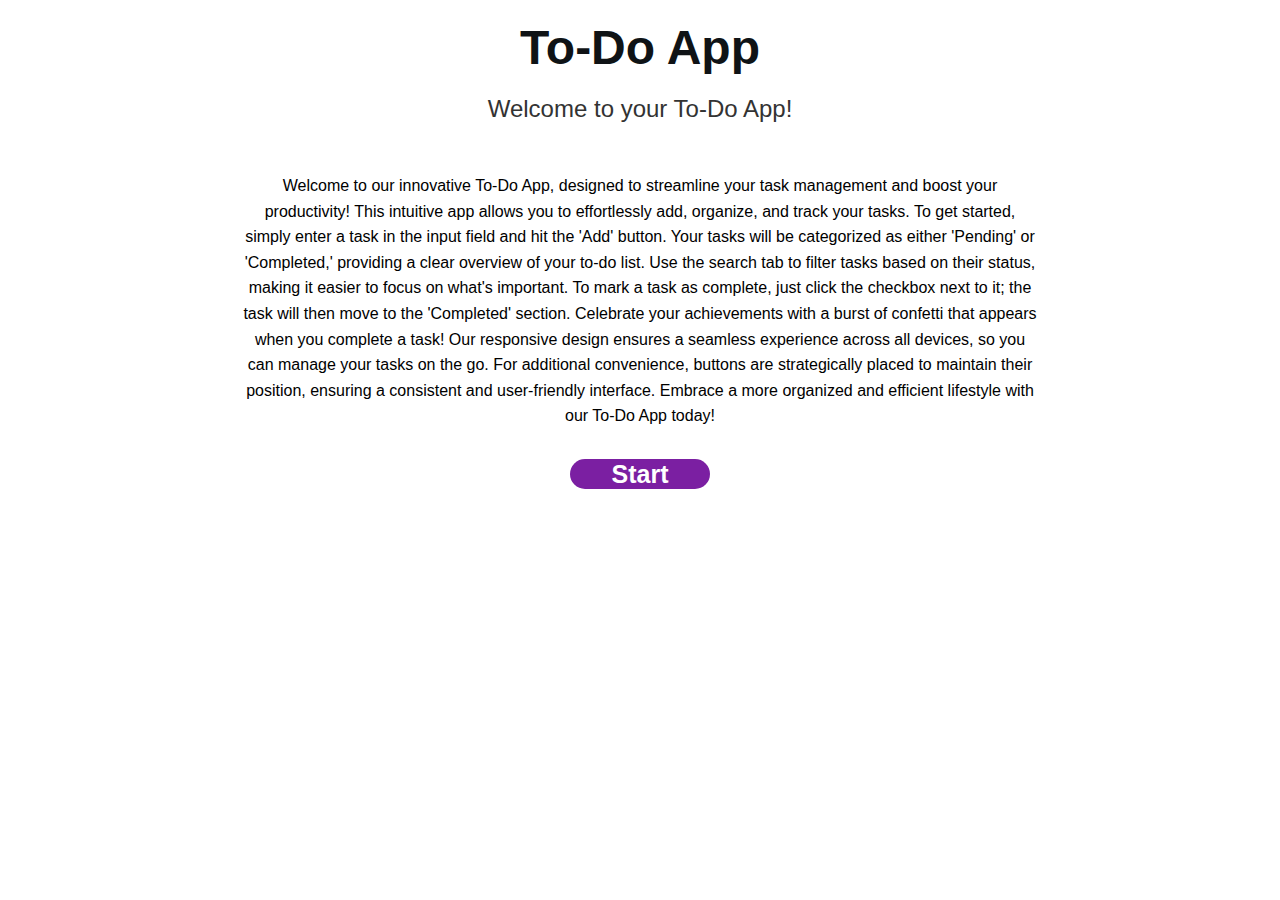
<file: index.html>
<!DOCTYPE html>
<html lang="en">
<head>
    <meta charset="UTF-8">
    <meta name="viewport" content="width=device-width, initial-scale=1.0">
    <title>To-Do List</title>
    <link rel="stylesheet" href="styles1.css">
</head>
<body>
    <div class="container">
        <h1 class="App">To-Do App</h1>
        <p class="bold">Welcome to your To-Do App!</p>
    </div>
    <div class="intro">
        <p>Welcome to our innovative To-Do App, designed to streamline your task management and boost your productivity! This intuitive app allows you to effortlessly add, organize, and track your tasks. To get started, simply enter a task in the input field and hit the 'Add' button. Your tasks will be categorized as either 'Pending' or 'Completed,' providing a clear overview of your to-do list. Use the search tab to filter tasks based on their status, making it easier to focus on what's important. To mark a task as complete, just click the checkbox next to it; the task will then move to the 'Completed' section. Celebrate your achievements with a burst of confetti that appears when you complete a task! Our responsive design ensures a seamless experience across all devices, so you can manage your tasks on the go. For additional convenience, buttons are strategically placed to maintain their position, ensuring a consistent and user-friendly interface. Embrace a more organized and efficient lifestyle with our To-Do App today!</p>
        <a href="index1.html"><button id="start" type="button"><b>Start</b></button></a>
    </div>
</body>
</html>
</file>
<file: styles1.css>
/*body {
    background-image: url("https://static.vecteezy.com/system/resources/previews/009/006/945/original/abstract-purple-tone-free-form-banner-vivid-background-vector.jpg");
    background-size: cover;
    background-repeat: no-repeat;
    margin: 0;
    padding: 0;
    font-family: Arial, sans-serif;
    background-attachment: fixed;
}

.container {
    text-align: center;
    font-size: xx-large;
    margin: 20px;
}

.intro {
    width: 80%;
    margin: 0 auto;
    text-align: center;
    background: rgba(255, 255, 255, 0.8); 
    padding: 20px;
    border-radius: 10px;
}

.p {
    text-align: center;
    font-size: medium;
    margin: 20px 22px 20px 22px;
    padding: 20px 22px 20px 22px;
}

#start {
    height: 50px;
    width: 160px;
    padding: 20px;
    margin: 30px;
    border: none;
    background-color: #7b1fa2;
    color: white;
    font-size: large;
    cursor: pointer;
    transition: transform 0.3s ease-in-out;
    border-radius: 25px;
}

#start:hover {
    transform: scale(1.1);

}

@keyframes startButtonAnimation {
    0% { transform: scale(1); }
    50% { transform: scale(1.1); }
    100% { transform: scale(1); }
}

#start {
    animation: startButtonAnimation 2s infinite;
}

@media (max-width: 768px) {
    .container {
        font-size: large;
    }
    .intro {
        width: 90%;
    }
    #start {
        width: 140px;
        font-size: medium;
    }
}

@media (max-width: 480px) {
    .container {
        font-size: medium;
    }
    .intro {
        width: 95%;
        padding: 15px;
    }
    #start {
        width: 120px;
        font-size: small;
        padding: 15px;
    }
}
*/





/*body {
    background-image: url("https://static.vecteezy.com/system/resources/previews/009/006/945/original/abstract-purple-tone-free-form-banner-vivid-background-vector.jpg");
    background-size: cover;
    background-repeat: no-repeat;
    margin: 0;
    padding: 0;
    font-family: Arial, sans-serif;
    background-attachment: fixed;
}

.container {
    text-align: center;
    font-size: xx-large;
    margin: 20px;
}

h1.App {
    font-size: 3rem;
    font-weight: bold;
    color: #0f1316;
    margin: 0;
    padding: 0;
    animation: textGlow 3s ease-in-out infinite;
}

@keyframes textGlow {
    0%, 100% {
        text-shadow: 0 0 5px #fff, 0 0 10px #fff, 0 0 15px #4a90e2, 0 0 20px #4a90e2, 0 0 25px #4a90e2, 0 0 30px #4a90e2, 0 0 35px #4a90e2;
    }
    50% {
        text-shadow: 0 0 5px #fff, 0 0 10px #fff, 0 0 15px #ff00ff, 0 0 20px #ff00ff, 0 0 25px #ff00ff, 0 0 30px #ff00ff, 0 0 35px #ff00ff;
    }
}

.bold {
    font-size: 1.5rem;
    color: #333;
    margin: 10px 10px 10px 10px;
    padding: 10px;
}

.intro {
    width: 80%;
    margin: 0 auto;
    text-align: center;
    background: rgba(255, 255, 255, 0.8); 
    padding: 20px;
    border-radius: 10px;
}

.p {
    text-align: center;
    font-size: medium;
    margin: 20px 22px 20px 22px;
    padding: 20px 22px 20px 22px;
}

#start {
    height: 50px;
    width: 160px;
    padding: 20px;
    margin: 30px;
    border: none;
    background-color: #7b1fa2;
    color: white;
    font-size: large;
    cursor: pointer;
    transition: transform 0.3s ease-in-out;
    border-radius: 25px;
}

#start:hover {
    transform: scale(1.1);
}

@keyframes startButtonAnimation {
    0% { transform: scale(1); }
    50% { transform: scale(1.1); }
    100% { transform: scale(1); }
}

#start {
    animation: startButtonAnimation 2s infinite;
}

@media (max-width: 768px) {
    .container {
        font-size: large;
    }
    .intro {
        width: 90%;
    }
    #start {
        width: 140px;
        font-size: medium;
    }
}

@media (max-width: 480px) {
    .container {
        font-size: medium;
    }
    .intro {
        width: 95%;
        padding: 15px;
    }
    #start {
        width: 120px;
        font-size: small;
        padding: 15px;
    }
}

*/



/*body {
    background-image: url("https://static.vecteezy.com/system/resources/previews/009/006/945/original/abstract-purple-tone-free-form-banner-vivid-background-vector.jpg");
    background-size: cover;
    background-repeat: no-repeat;
    margin: 0;
    padding: 0;
    font-family: Arial, sans-serif;
    background-attachment: fixed;
}

.container {
    text-align: center;
    font-size: xx-large;
    margin: 20px;
}

.intro {
    width: 80%;
    margin: 0 auto;
    text-align: center;
    background: rgba(255, 255, 255, 0.8); 
    padding: 20px;
    border-radius: 10px;
}

.p {
    text-align: center;
    font-size: medium;
    margin: 20px 22px 20px 22px;
    padding: 20px 22px 20px 22px;
}

#start {
    height: 50px;
    width: 160px;
    padding: 20px;
    margin: 30px;
    border: none;
    background-color: #7b1fa2;
    color: white;
    font-size: large;
    cursor: pointer;
    transition: transform 0.3s ease-in-out;
    border-radius: 25px;
}

#start:hover {
    transform: scale(1.1);

}

@keyframes startButtonAnimation {
    0% { transform: scale(1); }
    50% { transform: scale(1.1); }
    100% { transform: scale(1); }
}

#start {
    animation: startButtonAnimation 2s infinite;
}

@media (max-width: 768px) {
    .container {
        font-size: large;
    }
    .intro {
        width: 90%;
    }
    #start {
        width: 140px;
        font-size: medium;
    }
}

@media (max-width: 480px) {
    .container {
        font-size: medium;
    }
    .intro {
        width: 95%;
        padding: 15px;
    }
    #start {
        width: 120px;
        font-size: small;
        padding: 15px;
    }
}



*/


body {
    background-image: url("https://static.vecteezy.com/system/resources/previews/009/006/945/original/abstract-purple-tone-free-form-banner-vivid-background-vector.jpg");
    background-size: cover;
    background-repeat: no-repeat;
    margin: 0;
    padding: 0;
    font-family: Arial, sans-serif;
    background-attachment: fixed;
}

.container {
    text-align: center;
    font-size: xx-large;
    margin: 20px;
}

h1.App {
    font-size: 3rem;
    font-weight: bold;
    color: #0f1316;
    margin: 0;
    padding: 0;
    animation: textGlow 3s ease-in-out infinite;
}

@keyframes textGlow {
    0%, 100% {
        text-shadow: 0 0 5px #fff, 0 0 10px #fff, 0 0 15px #4a90e2, 0 0 20px #4a90e2, 0 0 25px #4a90e2, 0 0 30px #4a90e2, 0 0 35px #4a90e2;
    }
    50% {
        text-shadow: 0 0 5px #fff, 0 0 10px #fff, 0 0 15px #ff00ff, 0 0 20px #ff00ff, 0 0 25px #ff00ff, 0 0 30px #ff00ff, 0 0 35px #ff00ff;
    }
}

.bold {
    font-size: 1.5rem;
    color: #333;
    margin: 10px 10px 10px 10px;
    padding: 10px;
}

.intro {
    width: 80%;
    margin: 0 auto;
    text-align: center;
    background: rgba(255, 255, 255, 0.8);  /*Semi-transparent background for readability  */
    padding: 20px;
    border-radius: 10px;
}

/* .p {
    text-align: center;
    font-size: medium;
    margin: 20px 22px 20px 22px;
    padding: 20px 22px 20px 22px;
}
 */
.intro p {
    line-height: 1.6; 
    margin: 0 auto;
    max-width: 800px;
    padding: 0 20px; 
}


#start {
    height: 30px;
    width: 140px;
    padding: 10px;
    margin: 30px;
    border: none;
    background-color: #7b1fa2;
    color: white;
    font-size:25px ;
    line-height: 10px;
    padding-bottom: 15px;
    cursor: pointer;
    transition: transform 0.3s ease-in-out;
    border-radius: 25px;
}

#start:hover {
    transform: scale(1.1);
}

@keyframes startButtonAnimation {
    0% { transform: scale(1); }
    50% { transform: scale(1.1); }
    100% { transform: scale(1); }
}

#start {
    animation: startButtonAnimation 2s infinite;
}

@media (max-width: 768px) {
    .container {
        font-size: large;
    }
    .intro {
        width: 90%;
    }
    #start {
        width: 140px;
        font-size: medium;
    }
}

@media (max-width: 480px) {
    .container {
        font-size: medium;
    }
    .intro {
        width: 95%;
        padding: 15px;
    }
    #start {
        width: 120px;
        font-size: small;
        padding: 15px;
    }
}
</file>
